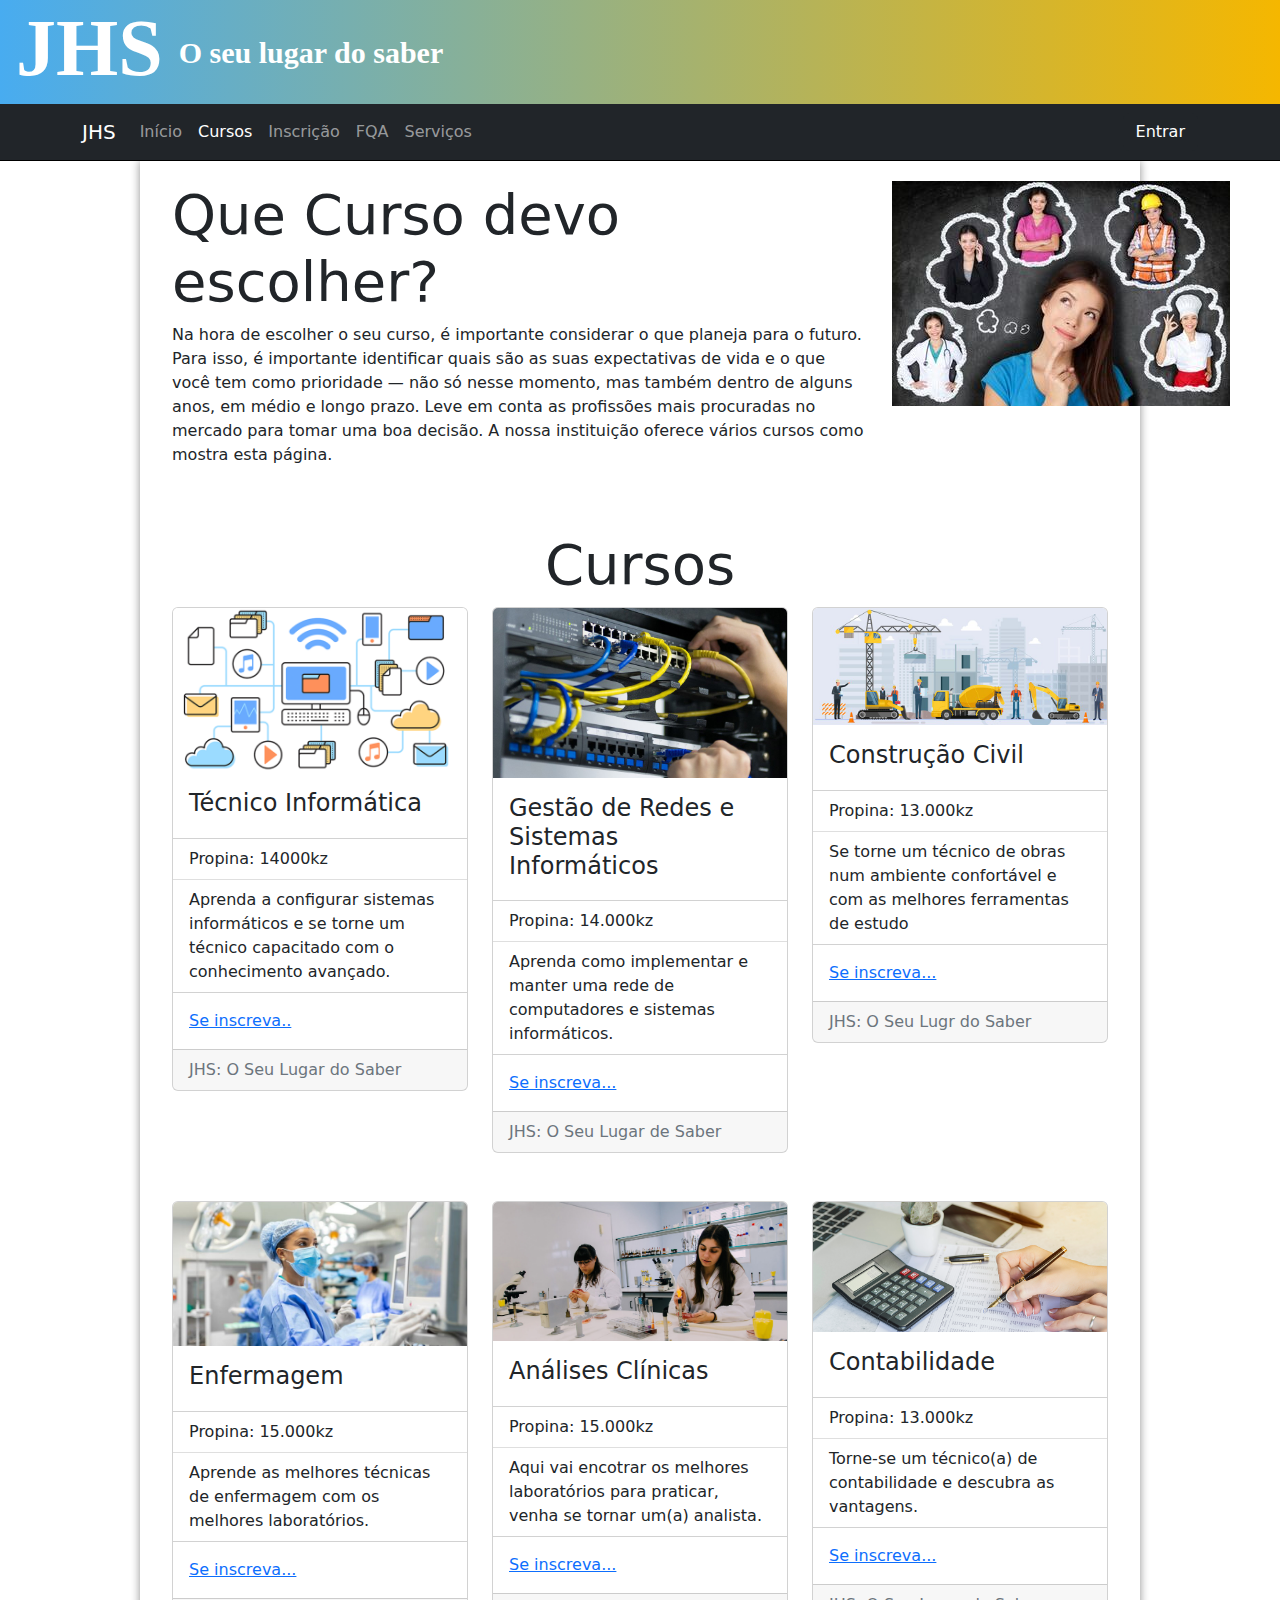
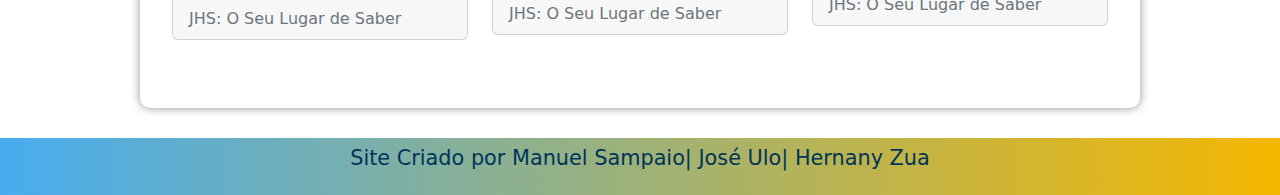
<file: HTML/curso.html>
<!DOCTYPE html>
<html lang="pt-pt">
<head>
    <meta charset="UTF-8">
    <meta http-equiv="X-UA-Compatible" content="IE=edge">
    <meta name="viewport" content="width=device-width, initial-scale=1.0">
    <link rel="stylesheet" href="../CSS/estilo1.css">
    <link rel="stylesheet" href="../CSS/bootstrap.css">
    <title>Cursos - JHS</title>
</head>
<body>
    <header>
        <!--Area para o cabeçalho da página-->
        <!--Inclui o logotipo, botão de login-->
        <div id="logo">
        <h1>JHS</h1>
        <p>O seu lugar do saber</p>
        </div>
        <div id="menu">
            <nav class="navbar navbar-expand-lg navbar-dark bg-dark">
                <div class="container">
                    <a class="navbar-brand" href="#">JHS</a>
                    <button class="navbar-toggler" 
                    type="button" 
                    data-bs-toggle="collapse" 
                    data-bs-target="#navbarSupportedContent" 
                    aria-controls="navbarSupportedContent" 
                    aria-expanded="false" 
                    aria-label="Toggle navigation">
                        <span class="navbar-toggler-icon"></span>
                    </button>
                    <div class="collapse navbar-collapse" id="navbarSupportedContent">
                        <ul class="navbar-nav me-auto mb-2 mb-lg-0">
                        <li class="nav-item"><a class="nav-link" href="../index.html">Início</a></li>
                        <li class="nav-item"><a class="nav-link active" aria-current="page" href="curso.html">Cursos</a></li>
                        <li class="nav-item"><a class="nav-link" href="inscrição.html">Inscrição</a></li>
                        <li class="nav-item"><a class="nav-link" href="faq.html">FQA</a></li>
                        <li class="nav-item"><a class="nav-link" href="servico.html">Serviços</a></li>
                      </ul>
                      <a href="login.html"><button class="btn btn-dark" type="submit">Entrar</button></a>
                  </div>
              </div>
          </nav>
          </div>
    </header>

    <main id="princ">
        <!--Conteúdo principal do site-->
        <div class="container">
            <div class="row justify-content-sm-center">
                <div class="col-sm-9">
                    <h1 class="display-4">Que Curso devo escolher?</h1>
                    <p class="text-justify">Na hora de escolher o seu curso, é importante considerar o que planeja para o futuro. Para isso, é importante identificar quais são as suas expectativas de vida e o que você tem como prioridade — não só nesse momento, mas também dentro de alguns anos, em médio e longo prazo. Leve em conta as profissões mais procuradas no mercado para tomar uma boa decisão. A nossa instituição oferece vários cursos como mostra esta página.</p>
                </div>
                <div class="col-sm-3">
                    <img src="../Imagens/dica.jpg" alt="higiene">
                </div>
            </div>
        </div>
        <div class="container mt-5">
            <h1 class="text-center display-4">Cursos</h1>
            <div class="row justify-content-sm-center">
                <div class="col-sm-6 col-md-4">
                    <div class="card mb-5">
                    <img class="card-img-top" src="../Imagens/card-1.png" alt="Cartão-1">
                    <div class="card-body">
                        <h4 class="card-title">Técnico Informática</h4>
                        <h6 class="card-subtitle text-muted mb-2"></h6>
                    </div>
                    <ul class="list-group list-group-flush">
                        <li class="list-group-item">Propina: 14000kz</li>
                        <li class="list-group-item">Aprenda a configurar sistemas informáticos e se torne um técnico capacitado com o conhecimento avançado.</li>
                    </ul>
                    <div class="card-body">
                        <a href="produtos.html" class="card-link">Se inscreva..</a>
                    </div>
                    <div class="card-footer text-muted">
                        JHS: O Seu Lugar do Saber
                    </div>
                </div>
            </div>
            <div class="col-sm-6 col-md-4">
                <div class="card mb-5">
                    <img class="card-img-top" src="../Imagens/card-5.jpg" alt="card-3">
                    <div class="card-body">
                        <h4 class="card-title">Gestão de Redes e Sistemas Informáticos</h4>
                        <h6 class="card-subtitle text-muted mb-2"></h6>
                    </div>
                    <ul class="list-group list-group-flush">
                        <li class="list-group-item">Propina: 14.000kz</li>
                        <li class="list-group-item">Aprenda como implementar e manter uma rede de computadores e sistemas informáticos.</li>
                    </ul>
                    <div class="card-body">
                        <a href="inscrição.html".html" class="card-link">Se inscreva...</a>
                    </div>
                    <div class="card-footer text-muted">JHS: O Seu Lugar de Saber</div>
                </div>
            </div>
            <div class="col-sm-6 col-md-4">
                <div class="card mb-5">
                    <img class="card-img-top" src="../Imagens/card-2.jpg" alt="card-2">
                    <div class="card-body">
                        <h4 class="card-title">Construção Civil</h4>
                        <h6 class="card-subtitle text-muted mb-2"></h6>
                    </div>
                    <ul class="list-group list-group-flush">
                        <li class="list-group-item">Propina: 13.000kz</li>
                        <li class="list-group-item">Se torne um técnico de obras num ambiente confortável e com as melhores ferramentas de estudo</li>
                    </ul>
                    <div class="card-body">
                        <a href="productos.html" class="card-link">Se inscreva...</a>
                    </div>
                    <div class="card-footer text-muted">
                        JHS: O Seu Lugr do Saber
                    </div>
                </div>
            </div>
            <div class="col-sm-6 col-md-4">
                <div class="card mb-5">
                    <img class="card-img-top" src="../Imagens/card-3.jpg" alt="card-3">
                    <div class="card-body">
                        <h4 class="card-title">Enfermagem</h4>
                        <h6 class="card-subtitle text-muted mb-2"></h6>
                    </div>
                    <ul class="list-group list-group-flush">
                        <li class="list-group-item">Propina: 15.000kz</li>
                        <li class="list-group-item">Aprende as melhores técnicas de enfermagem com os melhores laboratórios.</li>
                    </ul>
                    <div class="card-body">
                        <a href="produtos.html" class="card-link">Se inscreva...</a>
                    </div>
                    <div class="card-footer text-muted">JHS: O Seu Lugar de Saber</div>
                </div>
            </div>
            <div class="col-sm-6 col-md-4">
                <div class="card mb-5">
                    <img class="card-img-top" src="../Imagens/card-6.jpg" alt="card-3">
                    <div class="card-body">
                        <h4 class="card-title">Análises Clínicas</h4>
                        <h6 class="card-subtitle text-muted mb-2"></h6>
                    </div>
                    <ul class="list-group list-group-flush">
                        <li class="list-group-item">Propina: 15.000kz</li>
                        <li class="list-group-item">Aqui vai encotrar os melhores laboratórios para praticar, venha se tornar um(a) analista.</li>
                    </ul>
                    <div class="card-body">
                        <a href="produtos.html" class="card-link">Se inscreva...</a>
                    </div>
                    <div class="card-footer text-muted">JHS: O Seu Lugar de Saber</div>
                </div>
            </div>
            <div class="col-sm-6 col-md-4">
                <div class="card mb-5">
                    <img class="card-img-top" src="../Imagens/card-4.png" alt="card-3">
                    <div class="card-body">
                        <h4 class="card-title">Contabilidade</h4>
                        <h6 class="card-subtitle text-muted mb-2"></h6>
                    </div>
                    <ul class="list-group list-group-flush">
                        <li class="list-group-item">Propina: 13.000kz</li>
                        <li class="list-group-item">Torne-se um técnico(a) de contabilidade e descubra as vantagens.</li>
                    </ul>
                    <div class="card-body">
                        <a href="inscrição.html" class="card-link">Se inscreva...</a>
                    </div>
                    <div class="card-footer text-muted">JHS: O Seu Lugar de Saber</div>
                </div>
            </div>
        </div>
    </main>
    <footer>
        <!--Rodapé da pagina-->
        <P>Site Criado por Manuel Sampaio| José Ulo| Hernany Zua</P>
    </footer>
    <script src="../assets/dist/js/bootstrap.bundle.min.js"></script>
</body>
</html>
</file>
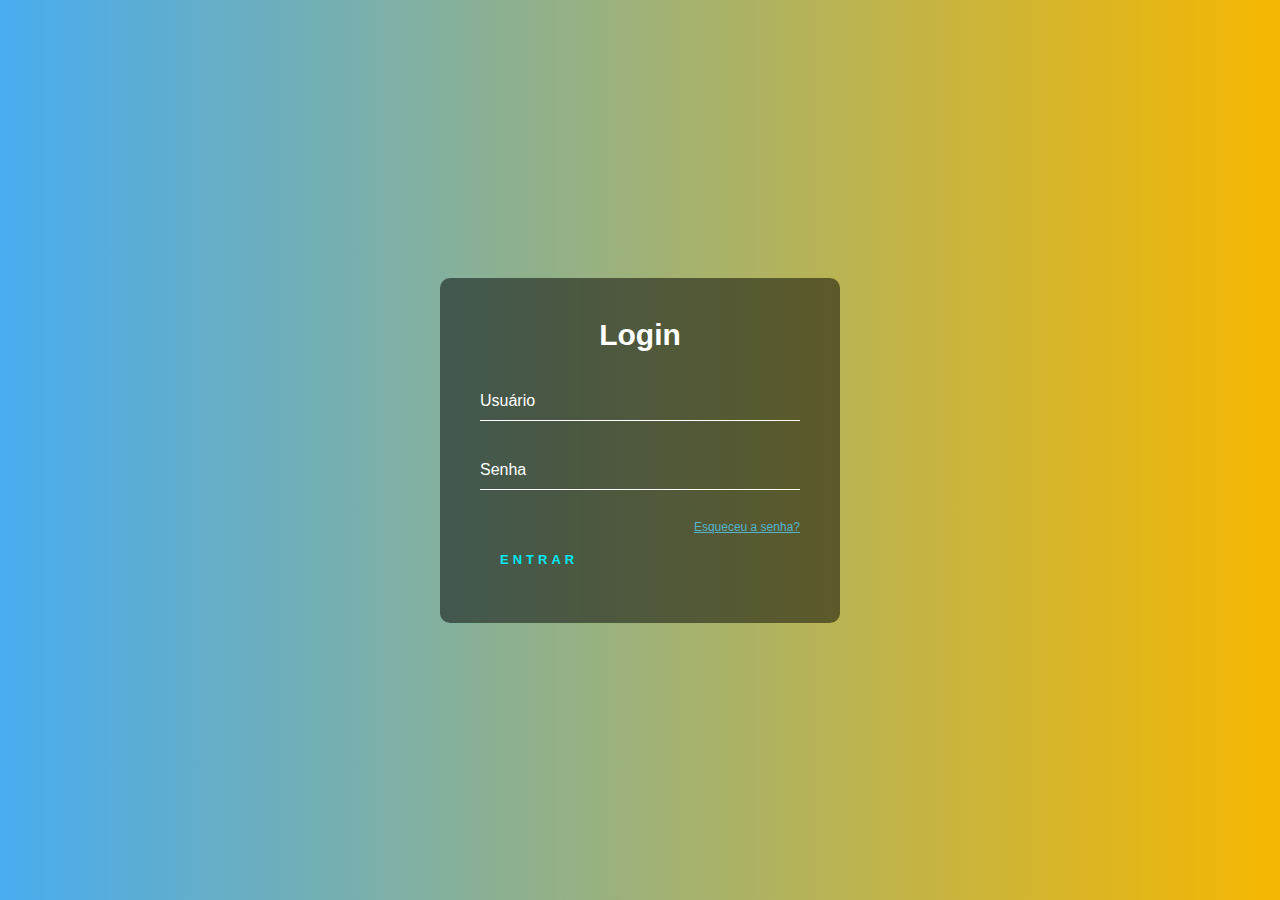
<file: HTML/login.html>
<!DOCTYPE html>
<html lang="pt-BR">
<head>
    <meta charset="UTF-8">
    <meta http-equiv="X-UA-Compatible" content="IE=edge">
    <meta name="viewport" content="width=device-width, initial-scale=1.0">
    <link rel="stylesheet" href="../CSS/style.css">
    <title>Tela de Login - JHS</title>
</head>
<body>
    <form class="login">
        <h2>Login</h2>
        <div class="box-user">
            <input type="text" name="" required>
            <label>Usuário</label>
        </div>
        <div class="box-user">
            <input type="password" name="" required>
            <label>Senha</label>
        </div>
        <div>
            <a href="#" class="forget"> Esqueceu a senha?</a>
        </div>
        <a href="#" class="btn">
            <span></span>
            <span></span>
            <span></span>
            <span></span>
            Entrar
        </a>
    </form>
</body>
</html>
</file>
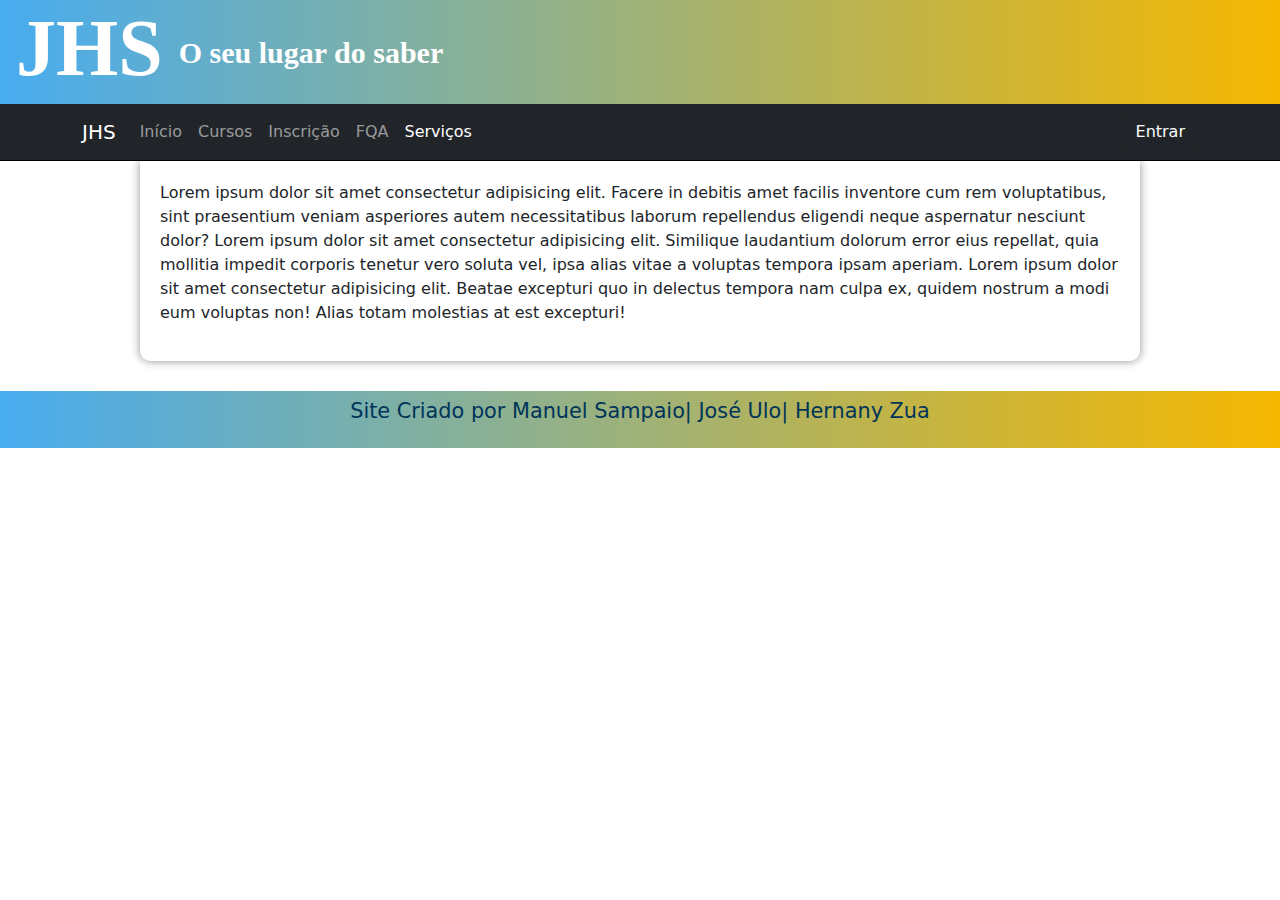
<file: HTML/servico.html>
<!DOCTYPE html>
<html lang="pt-pt">
<head>
    <meta charset="UTF-8">
    <meta http-equiv="X-UA-Compatible" content="IE=edge">
    <meta name="viewport" content="width=device-width, initial-scale=1.0">
    <link rel="stylesheet" href="../CSS/estilo1.css">
    <link rel="stylesheet" href="../CSS/bootstrap.css">
    <title>Colégio JHS</title>
</head>
<body>

    <header>
        <!--Area para o cabeçalho da página-->
        <!--Inclui o logotipo, botão de login-->
        <div id="logo">
        <h1>JHS</h1>
        <p>O seu lugar do saber</p>
        </div>
        <div id="menu">
            <nav class="navbar navbar-expand-lg navbar-dark bg-dark">
                <div class="container">
                    <a class="navbar-brand" href="#">JHS</a>
                    <button class="navbar-toggler" 
                    type="button" 
                    data-bs-toggle="collapse" 
                    data-bs-target="#navbarSupportedContent" 
                    aria-controls="navbarSupportedContent" 
                    aria-expanded="false" 
                    aria-label="Toggle navigation">
                        <span class="navbar-toggler-icon"></span>
                    </button>
                    <div class="collapse navbar-collapse" id="navbarSupportedContent">
                        <ul class="navbar-nav me-auto mb-2 mb-lg-0">
                        <li class="nav-item"><a class="nav-link" href="../index.html">Início</a></li>
                        <li class="nav-item"><a class="nav-link" href="curso.html">Cursos</a></li>
                        <li class="nav-item"><a class="nav-link" href="inscrição.html">Inscrição</a></li>
                        <li class="nav-item"><a class="nav-link" href="faq.html">FQA</a></li>
                        <li class="nav-item"><a class="nav-link active" aria-current="page" href="servico.html">Serviços</a></li>
                      </ul>
                      <a href="login.html"><button class="btn btn-dark" type="submit">Entrar</button></a>
                  </div>
              </div>
          </nav>
          </div>
    </header>
    
    <main id="princ">
        <!--Conteúdo principal do site-->
        <p>Lorem ipsum dolor sit amet consectetur adipisicing elit. Facere in debitis amet facilis inventore cum rem voluptatibus, sint praesentium veniam asperiores autem necessitatibus laborum repellendus eligendi neque aspernatur nesciunt dolor? Lorem ipsum dolor sit amet consectetur adipisicing elit. Similique laudantium dolorum error eius repellat, quia mollitia impedit corporis tenetur vero soluta vel, ipsa alias vitae a voluptas tempora ipsam aperiam. Lorem ipsum dolor sit amet consectetur adipisicing elit. Beatae excepturi quo in delectus tempora nam culpa ex, quidem nostrum a modi eum voluptas non! Alias totam molestias at est excepturi!</p>
    </main>
    <footer>
        <!--Rodapé da pagina-->
        <!--Inclui links para as redes sociais-->
        <P>Site Criado por Manuel Sampaio| José Ulo| Hernany Zua</P>
    </footer>
    <script src="../assets/dist/js/bootstrap.bundle.min.js"></script>
</body>
</html>
</file>
<file: CSS/estilo1.css>
@charset "utf-8";
:root{
    --fonte-logo: 'Times New Roman', Times, serif;
    --font-padrao: Verdana, Geneva, Tahoma, sans-serif;
    --font-destaque: Impact, Haettenschweiler, 'Arial Narrow Bold', sans-serif;
    --cor01: #48ACF0;
    --cor02: #003459;
    --cor03: #FFFFFF;
    --cor04: #748B75;
    --cor05: #53B3CB;
    --cor06: #F5B700;
}
*{
    padding: 0px;
    margin: 0px;
}


/*Formatações do Header(Cabeçalho). Inclui o logotipo e o menu*/
header{
    width: 100%;
    height: 100%;
    border-bottom: 1px solid black;
    background-image: linear-gradient(to right, var(--cor01), var(--cor06));
}
#logo{
    display: flex;
}
#logo>h1{
    font-size: 80px;
    color: var(--cor03);
    margin-left: 12pt;
    font-weight: bold;
    font-family: var(--fonte-logo);
}
#logo>p{
    font-size: 30px;
    color: var(--cor03);
    margin-left: 12pt;
    margin-top: 30px;
    font-weight: bold;
    font-family: var(--fonte-logo);
}

#menu{
    width: 100%;
    height: 100%;
}
a>button{
    text-decoration: none;
    color: var(--cor03);
}

/*Formatações do main*/

main#princ{
    background-color: var(--cor03);
    margin: auto;
    margin-bottom: 30px;

    max-width: 1000px;
    min-width: 260px;

    padding: 20px;

    box-shadow: 0px 0px 10px rgba(0, 0, 0, 0.445);

    border-bottom-left-radius: 10px;
    border-bottom-right-radius: 10px;
}
/*Formatações do footer (Rodapé)*/
footer{
    background-image: linear-gradient(to right, var(--cor01), var(--cor06));
    color: var(--cor02);
    text-align: center;
    font-size: 1.3em;
    padding: 5px;
   margin-bottom: -10px;
}
</file>
<file: CSS/style.css>
:root{
    --fonte-logo: 'Times New Roman', Times, serif;
    --font-padrao: Verdana, Geneva, Tahoma, sans-serif;
    --font-destaque: Impact, Haettenschweiler, 'Arial Narrow Bold', sans-serif;
    --cor01: #48ACF0;
    --cor02: #003459;
    --cor03: #FFFFFF;
    --cor04: #748B75;
    --cor05: #53B3CB;
    --cor06: #F5B700;
}
*{
    margin: 0;
    padding: 0;
    box-sizing: border-box;
    font-family: sans-serif;
}
body{
    display: flex;
    align-items: center;
    justify-content: center;
    min-height: 100vh;
    background-image: linear-gradient(to right, var(--cor01), var(--cor06));
}
.login{
    background: rgba(0,0,0,.5);
    border-radius: 10px;
    width: 400px;
    padding: 40px;
}
.login h2{
    margin-bottom: 30px;
    font-size: 30px;
    color: #fff;
    text-align: center;
}
.login .box-user{
    position: relative;
}
.login .box-user input{
    width: 100%;
    padding: 10px 0;
    outline: none;
    border: 0;
    background: transparent;
    border-bottom: 1px solid #fff;
    color: #fff;
    font-size: 16px;
    margin-bottom: 30px;
}
.login .box-user label{
    position: absolute;
    top: 0;
    left: 0;
    padding: 10px 0;
    color: #fff;
    font-size: 16px;
    pointer-events: none;
    transition: .5s;
}
.login .box-user input:focus~label,
.login .box-user input:valid~label
{
    top: -20px;
    left: 0;
    color: #03e9f4;
    font-size: 12px;
}
.forget{
    font-size: 12px;
    color: var(--cor05);
    float: right;
}
.btn{
    position: relative;
    display: inline-block;
    padding: 12px 20px;
    color: #03e9f4;
    text-decoration: none;
    font-size: 13px;
    text-transform: uppercase;
    letter-spacing: 4px;
    font-weight: 700;
    margin-top: 20px;
    transition: .5s;
    overflow: hidden;
}
.btn:hover{
    background: #03e9f4;
    border-radius: 5px;
    color: #172031;
}
.btn span{
    position: absolute;
    display: block;
}
.btn span:nth-child(1){
    top: 0;
    left: -100%;
    width: 100%;
    height: 4px;
    background: linear-gradient(90deg, transparent, #03e9f4);
    animation: btn1 1s linear infinite;
}
@keyframes btn1{
    0%{
        left: -100%;
    }
    50%,
    100%{
        left: 100%;
    }
}
.btn span:nth-child(2){
    top: -100%;
    right: 0;
    width: 4px;
    height: 100%;
    background: linear-gradient(180deg, transparent, #03e9f4);
    animation: btn2 1s linear infinite;
    animation-delay: .20s;
}
@keyframes btn2{
    0%{
        top: -100%;
    }
    50%,
    100%{
        top: 100%;
    }
}
.btn span:nth-child(3){
    bottom: 0;
    right: -100%;
    width: 100%;
    height: 4px;
    background: linear-gradient(270deg, transparent, #03e9f4);
    animation: btn3 1s linear infinite;
    animation-delay: .45s;
}
@keyframes btn3{
    0%{
        right: -100%;
    }
    50%,
    100%{
        right: 100%;
    }
}
.btn span:nth-child(4){
    bottom: -100%;
    left: 0;
    width: 4px;
    height: 100%;
    background: linear-gradient(26deg, transparent, #03e9f4);
    animation: btn4 1s linear infinite;
    animation-delay: .70s;
}
@keyframes btn4{
    0%{
        bottom: -100%;
    }
    50%,
    100%{
        bottom: 100%;
    }
}
@media (max-width: 405px){
    .login{
        width: 90%;
    }
}
</file>
